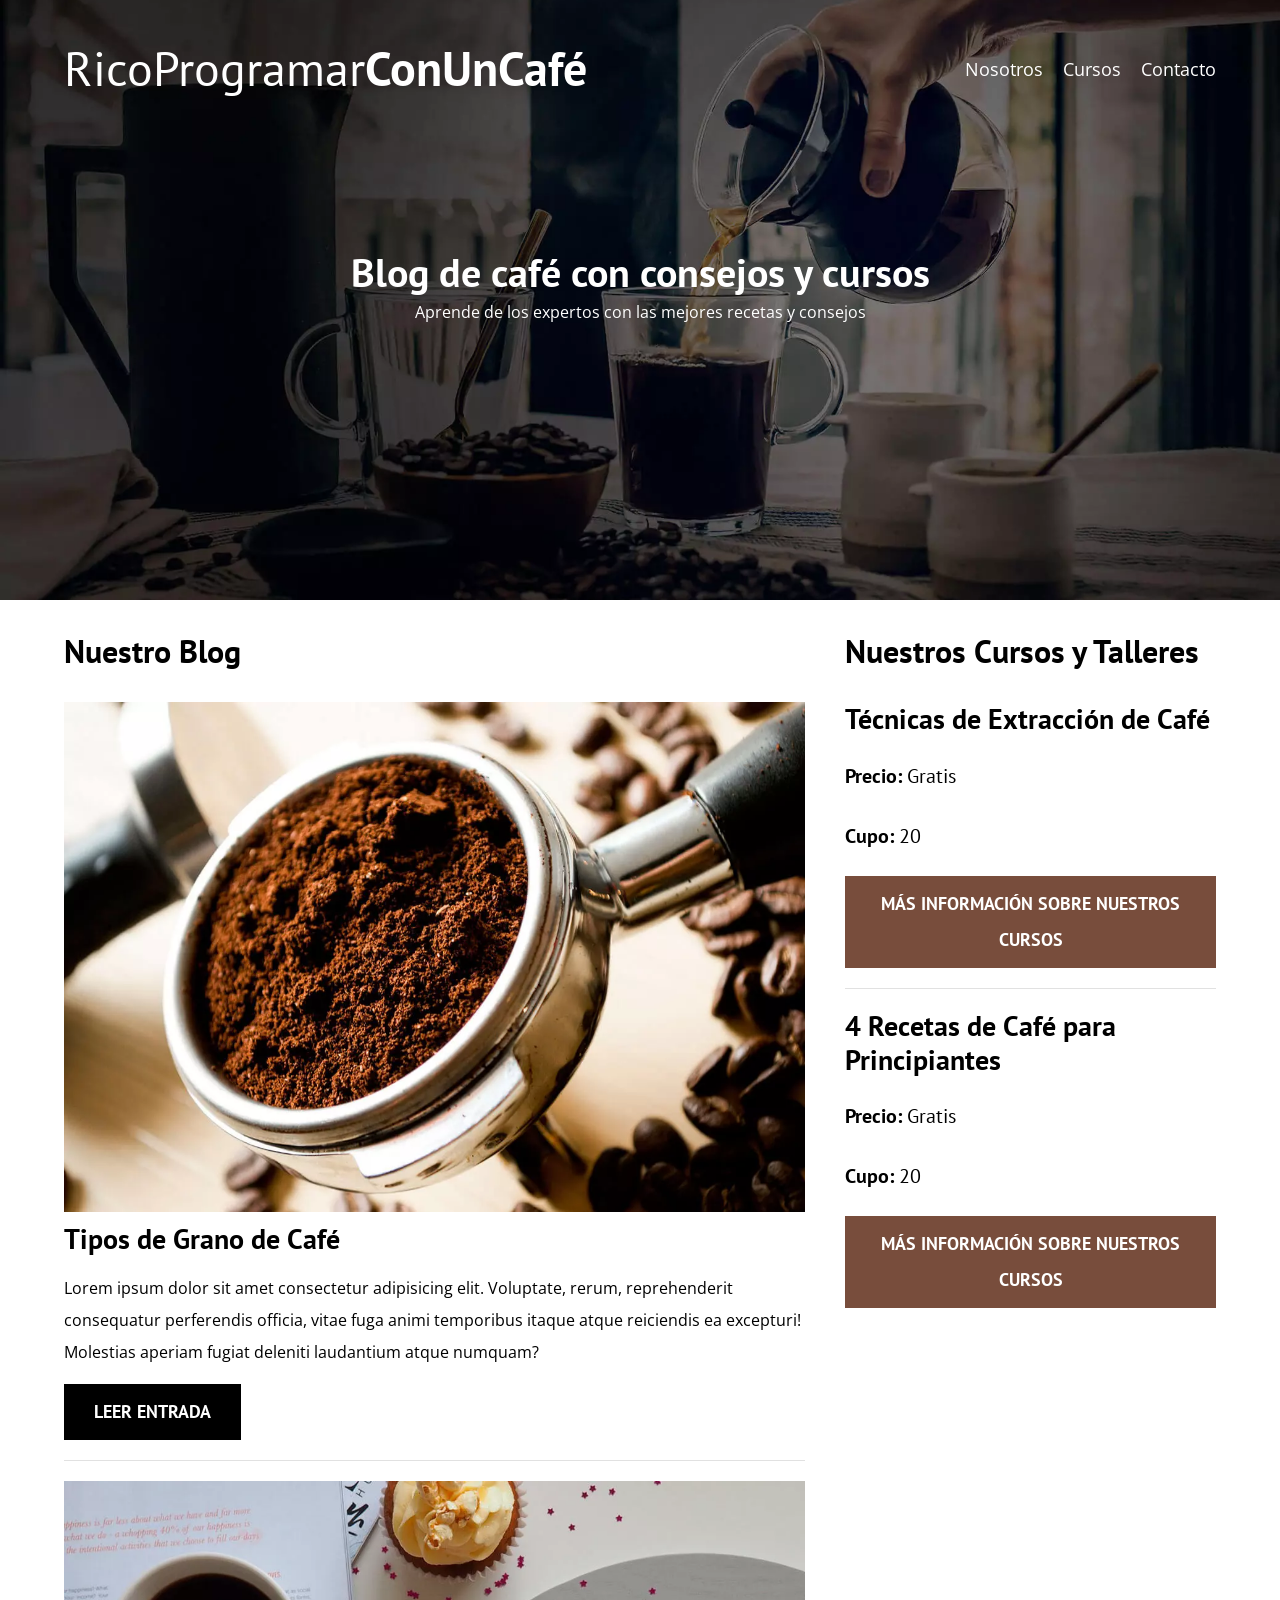
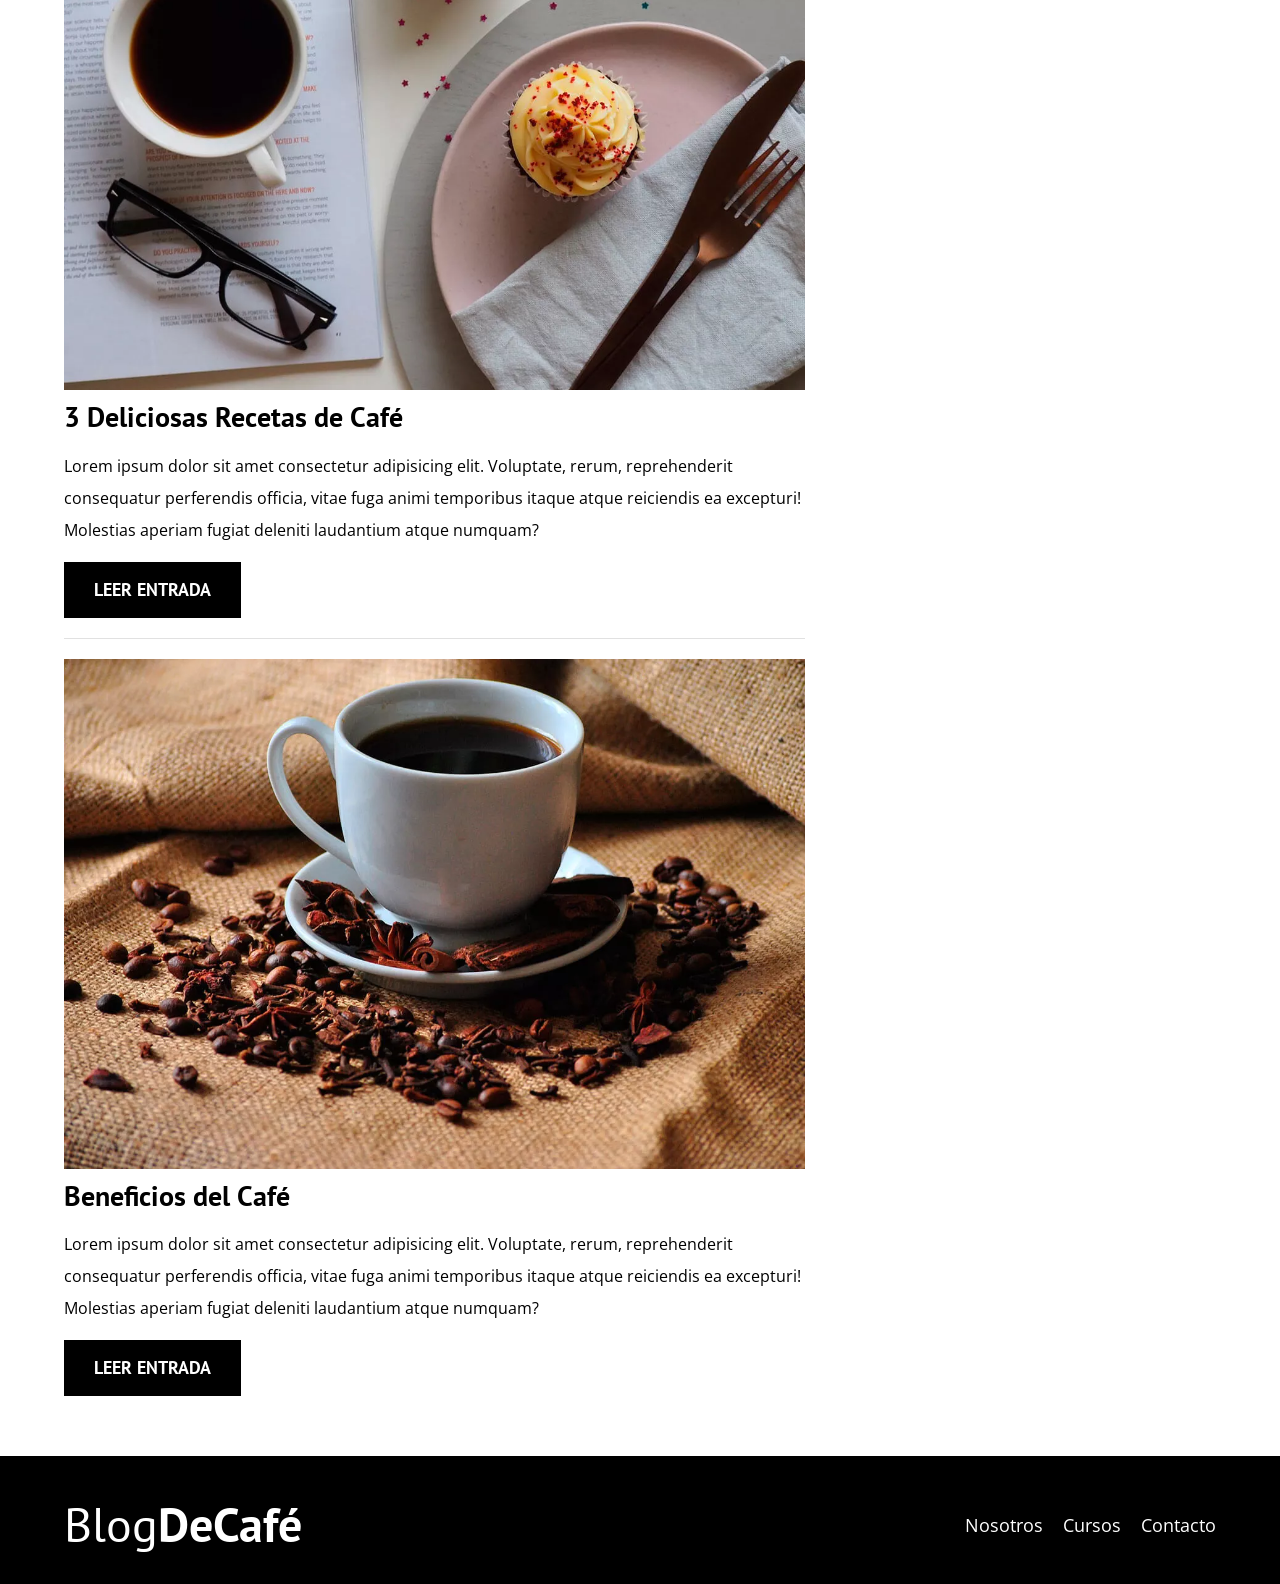
<file: index.html>
<!DOCTYPE html>
<html lang="en">
<head>
    <meta charset="UTF-8">
    <meta name="viewport" content="width=device-width, initial-scale=1.0">
    <title>RicoProgramarConUnCafé</title>
    <meta name="description" content="Página web de blog de café">

    <!-- Prefetch -->
    <link rel="prefetch" href="nosotros.html" as="document">

    <!-- Preload -->
    <link rel="preload" href="css/normalize.css" as="style">
    <link rel="stylesheet" href="css/normalize.css">

    <link rel="preload" href="https://fonts.googleapis.com/css2?family=Open+Sans&family=PT+Sans:wght@400;700&display=swap"  crossorigin="crossorigin" as="font">
    <link href="https://fonts.googleapis.com/css2?family=Open+Sans&family=PT+Sans:wght@400;700&display=swap" rel="stylesheet">
    
    <link rel="preload" href="css/style.css" as="style">
    <link rel="stylesheet" href="css/style.css">

    <script>
        fetch('js/config.json')
            .then(response => response.json()) // Convierte la respuesta a JSON
            .then(data => {
                // Crea un elemento script
                const script = document.createElement('script');

                // Asigna la ruta del script desde el archivo JSON
                script.src = data.script;

                // Se indica que el script se carga después de que cargue el HTML
                script.defer = true;

                // Agrega el script al documento
                document.head.appendChild(script);
            })
            .catch(error => console.log("Error:", error));
    </script>
</head>
<body>

    <header class="header">
        <div class="contenedor">
            <div class="barra">
                <a class="logo" href="index.html">
                    <h1 class="logo__nombre no-margin centrar-texto">RicoProgramar<span class="logo__bold">ConUnCafé</span></h1>
                </a>

                <nav class="navegacion">
                    <a href="nosotros.html" class="navegacion__enlace">Nosotros</a>
                    <a href="cursos.html" class="navegacion__enlace">Cursos</a>
                    <a href="contacto.html" class="navegacion__enlace">Contacto</a>
                </nav>
            </div>
        </div>

        <div class="header__texto">
            <h2 id="myH2" class="no-margin">Blog de café con consejos y cursos</h2>
            <p class="no-margin">Aprende de los expertos con las mejores recetas y consejos</p>
        </div>
    </header>

    <div class="contenedor contenido-principal">
        <main class="blog">
            <h3>Nuestro Blog</h3>

            <article class="entrada">
                <div class="entrada__imagen">
                    <picture>
                        <source loading="lazy"  srcset="img/blog1.webp" type="image/webp">
                        <img loading="lazy" src="img/blog1.jpg" alt="imagen blog"> 
                    </picture>
                </div>

                <div class="entrada__contenido">
                    <h4 class="no-margin">Tipos de Grano de Café</h4>
                    <p>Lorem ipsum dolor sit amet consectetur adipisicing elit. Voluptate, rerum, reprehenderit consequatur perferendis officia, vitae fuga animi temporibus itaque atque reiciendis ea excepturi! Molestias aperiam fugiat deleniti laudantium atque numquam?</p>
                    <a href="entrada.html" class="boton boton--primario">Leer Entrada</a>
                </div>
            </article>

            <article class="entrada">
                <div class="entrada__imagen">
                    <picture>
                        <source loading="lazy"  srcset="img/blog2.webp" type="image/webp">
                        <img loading="lazy" src="img/blog2.jpg" alt="imagen blog"> 
                    </picture>
                </div>

                <div class="entrada__contenido">
                    <h4 class="no-margin">3 Deliciosas Recetas de Café</h4>
                    <p>Lorem ipsum dolor sit amet consectetur adipisicing elit. Voluptate, rerum, reprehenderit consequatur perferendis officia, vitae fuga animi temporibus itaque atque reiciendis ea excepturi! Molestias aperiam fugiat deleniti laudantium atque numquam?</p>
                    <a href="entrada.html" class="boton boton--primario">Leer Entrada</a>
                </div>
            </article>

            <article class="entrada">
                <div class="entrada__imagen">
                    <picture>
                        <source loading="lazy"  srcset="img/blog3.webp" type="image/webp">
                        <img loading="lazy" src="img/blog3.jpg" alt="imagen blog"> 
                    </picture>
                </div>

                <div class="entrada__contenido">
                    <h4 class="no-margin">Beneficios del Café</h4>
                    <p>Lorem ipsum dolor sit amet consectetur adipisicing elit. Voluptate, rerum, reprehenderit consequatur perferendis officia, vitae fuga animi temporibus itaque atque reiciendis ea excepturi! Molestias aperiam fugiat deleniti laudantium atque numquam?</p>
                    <a href="entrada.html" class="boton boton--primario">Leer Entrada</a>
                </div>
            </article>
        </main>
        <aside class="sidebar">
            <h3>Nuestros Cursos y Talleres</h3>

            <ul class="cursos no-padding">
                <li class="widget-curso">
                    <h4 class="no-margin">Técnicas de Extracción de Café</h4>
                    <p class="widget-curso__label">Precio: 
                        <span class="widget-curso__info">Gratis</span>
                    </p>
                    <p class="widget-curso__label">Cupo: 
                        <span class="widget-curso__info">20</span>
                    </p>
                    <a href="entrada.html" class="boton boton--secundario">Más Información sobre nuestros cursos</a>
                </li>

                <li class="widget-curso">
                    <h4 class="no-margin">4 Recetas de Café para Principiantes</h4>
                    <p class="widget-curso__label">Precio: 
                        <span class="widget-curso__info">Gratis</span>
                    </p>
                    <p class="widget-curso__label">Cupo: 
                        <span class="widget-curso__info">20</span>
                    </p>
                    <a href="entrada.html" class="boton boton--secundario">Más Información sobre nuestros cursos</a>
                </li>
            </ul>
        </aside>
    </div>

    <footer class="footer">
        <div class="contenedor">
            <div class="barra">
                <a class="logo" href="index.html">
                    <h1 class="logo__nombre no-margin centrar-texto">Blog<span class="logo__bold">DeCafé</span></h1>
                </a>

                <nav class="navegacion">
                    <a href="nosotros.html" class="navegacion__enlace">Nosotros</a>
                    <a href="cursos.html" class="navegacion__enlace">Cursos</a>
                    <a href="contacto.html" class="navegacion__enlace">Contacto</a>
                </nav>
            </div>
        </div>
    </footer>    
</body>
</html>
</file>
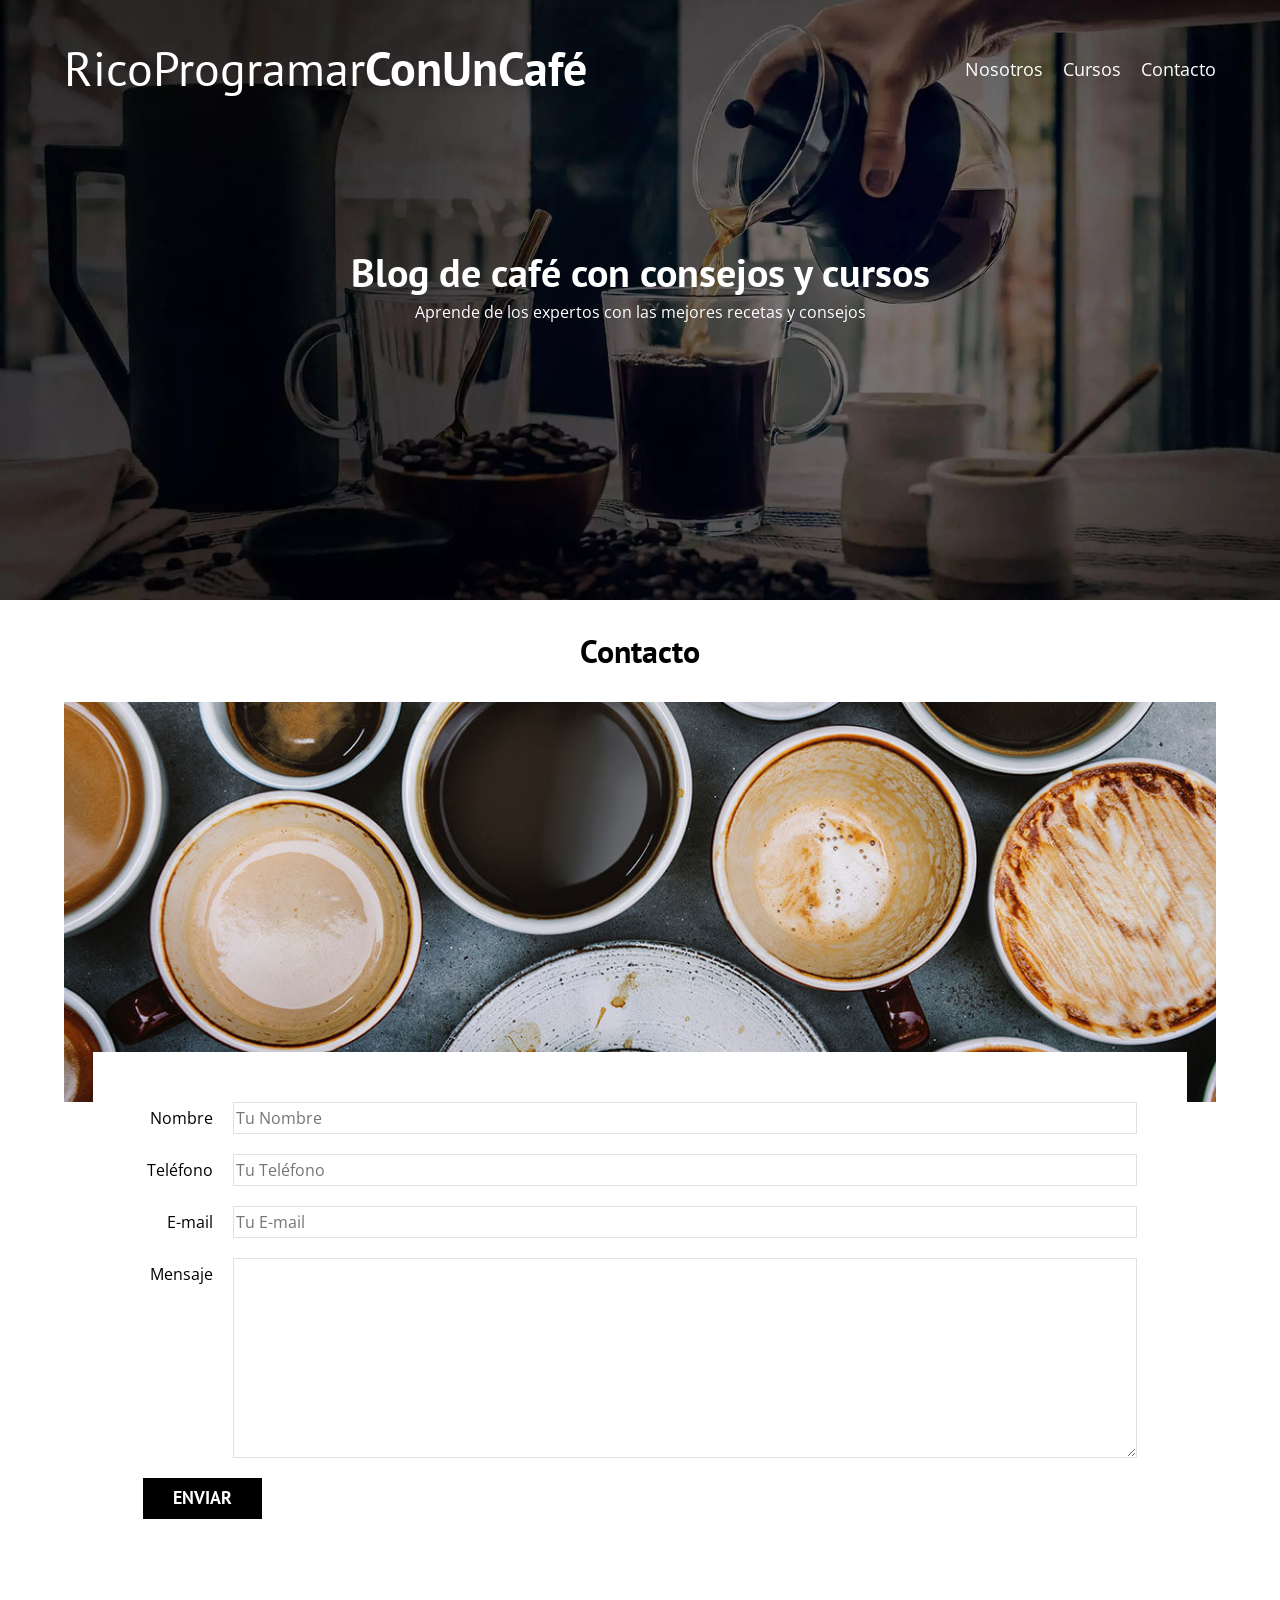
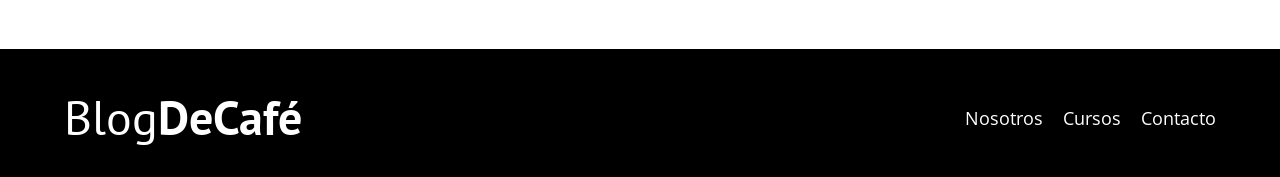
<file: contacto.html>
<!DOCTYPE html>
<html lang="en">
<head>
    <meta charset="UTF-8">
    <meta name="viewport" content="width=device-width, initial-scale=1.0">
    <title>BlogDeCafé</title>
    <link rel="stylesheet" href="css/normalize.css">
    <link href="https://fonts.googleapis.com/css2?family=Open+Sans&family=PT+Sans:wght@400;700&display=swap" rel="stylesheet">
    <link rel="stylesheet" href="css/style.css">
</head>
<body>

    <header class="header">

        <div class="contenedor">
            <div class="barra">
                <a class="logo" href="index.html">
                    <h1 class="logo__nombre no-margin centrar-texto">RicoProgramar<span class="logo__bold">ConUnCafé</span></h1>
                </a>

                <nav class="navegacion">
                    <a href="nosotros.html" class="navegacion__enlace">Nosotros</a>
                    <a href="cursos.html" class="navegacion__enlace">Cursos</a>
                    <a href="contacto.html" class="navegacion__enlace">Contacto</a>
                </nav>
            </div>
        </div>

        <div class="header__texto">
            <h2 id="heading" class="no-margin">Blog de café con consejos y cursos</h2>
            <p class="no-margin">Aprende de los expertos con las mejores recetas y consejos</p>
        </div>
    </header>

    <main class="contenedor">
        <h3 class="centrar-texto">Contacto</h3>

        <div class="contacto-bg"></div>

        <form class="formulario">
            <div class="campo">
                <label class="campo__label" for="nombre">Nombre</label>
                <input 
                    class="campo__field campo__field--user-name"
                    type="text" 
                    placeholder="Tu Nombre"
                    name="userName" 
                >
            </div>

            <div class="campo">
                <label class="campo__label" for="telefono">Teléfono</label>
                <input 
                    class="campo__field campo__field--user-phone"
                    type="tel" 
                    placeholder="Tu Teléfono"
                    name="userPhone"
                >
            </div>
            
            <div class="campo">
                <label class="campo__label" for="email">E-mail</label>
                <input 
                    class="campo__field campo__field--user-email"
                    type="email" 
                    placeholder="Tu E-mail" 
                    name="userEmail"
                >
            </div>
            <div class="campo">
                <label class="campo__label" for="mensaje">Mensaje</label>
                <textarea 
                    class="campo__field campo__field--textarea campo__field--user-message"
                    name="userMessage"
                ></textarea>
            </div>

            <div class="campo">
                <input type="submit" value="Enviar" class="boton boton--primario">
            </div>
        </form>
        
        <!-- <div class="result"></div> -->
        
    </main>

    <footer class="footer">
        <div class="contenedor">
            <div class="barra">
                <a class="logo" href="index.html">
                    <h1 class="logo__nombre no-margin centrar-texto">Blog<span class="logo__bold">DeCafé</span></h1>
                </a>

                <nav class="navegacion">
                    <a href="nosotros.html" class="navegacion__enlace">Nosotros</a>
                    <a href="cursos.html" class="navegacion__enlace">Cursos</a>
                    <a href="contacto.html" class="navegacion__enlace">Contacto</a>
                </nav>
            </div>
        </div>
    </footer>

    <script>
        fetch('js/config.json')
            .then(response => response.json()) // Convierte la respuesta a JSON
            .then(data => {
                // Crea un elemento script
                const script = document.createElement('script');

                // Asigna la ruta del script desde el archivo JSON
                script.src = data.script;

                // Se indica que el script se carga después de que cargue el HTML
                script.defer = true;

                // Agrega el script al documento
                document.head.appendChild(script);
            })
            .catch(error => console.log("Error:", error));
    </script> 
</body>
</html>
</file>
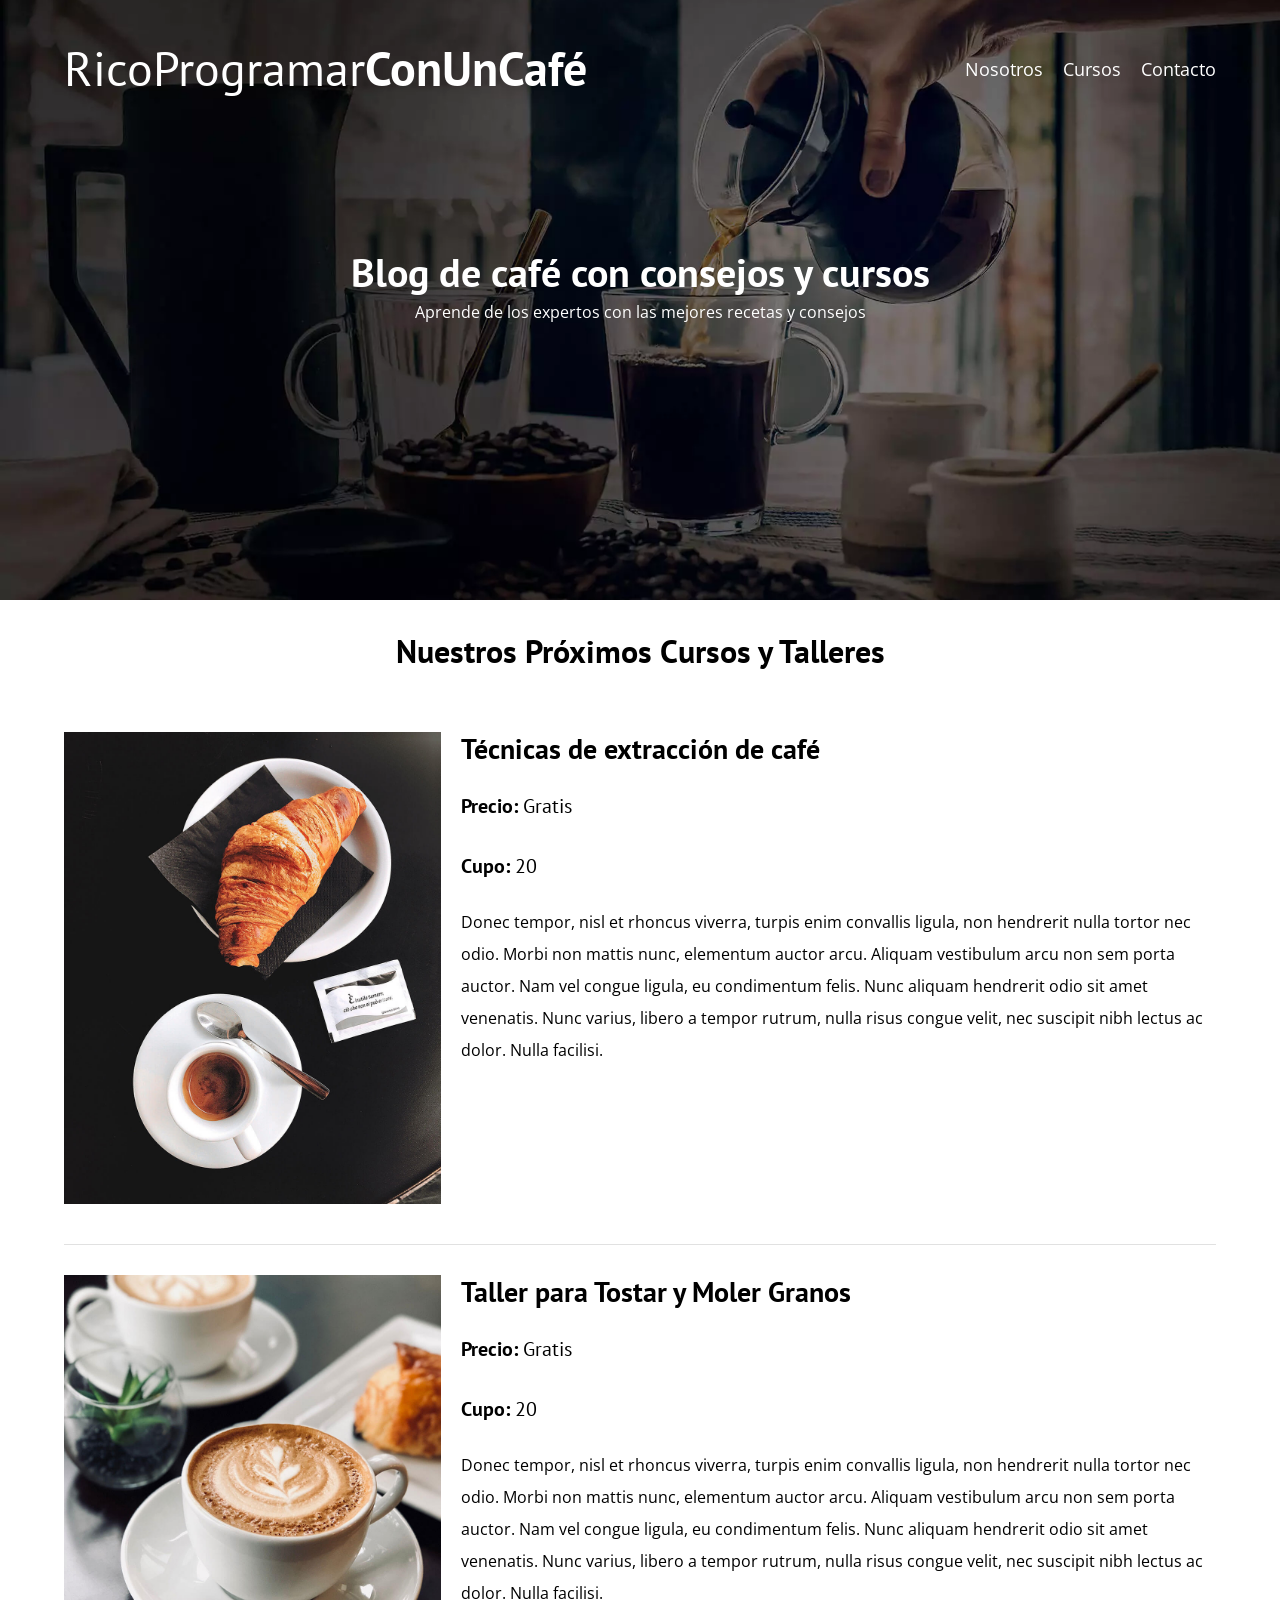
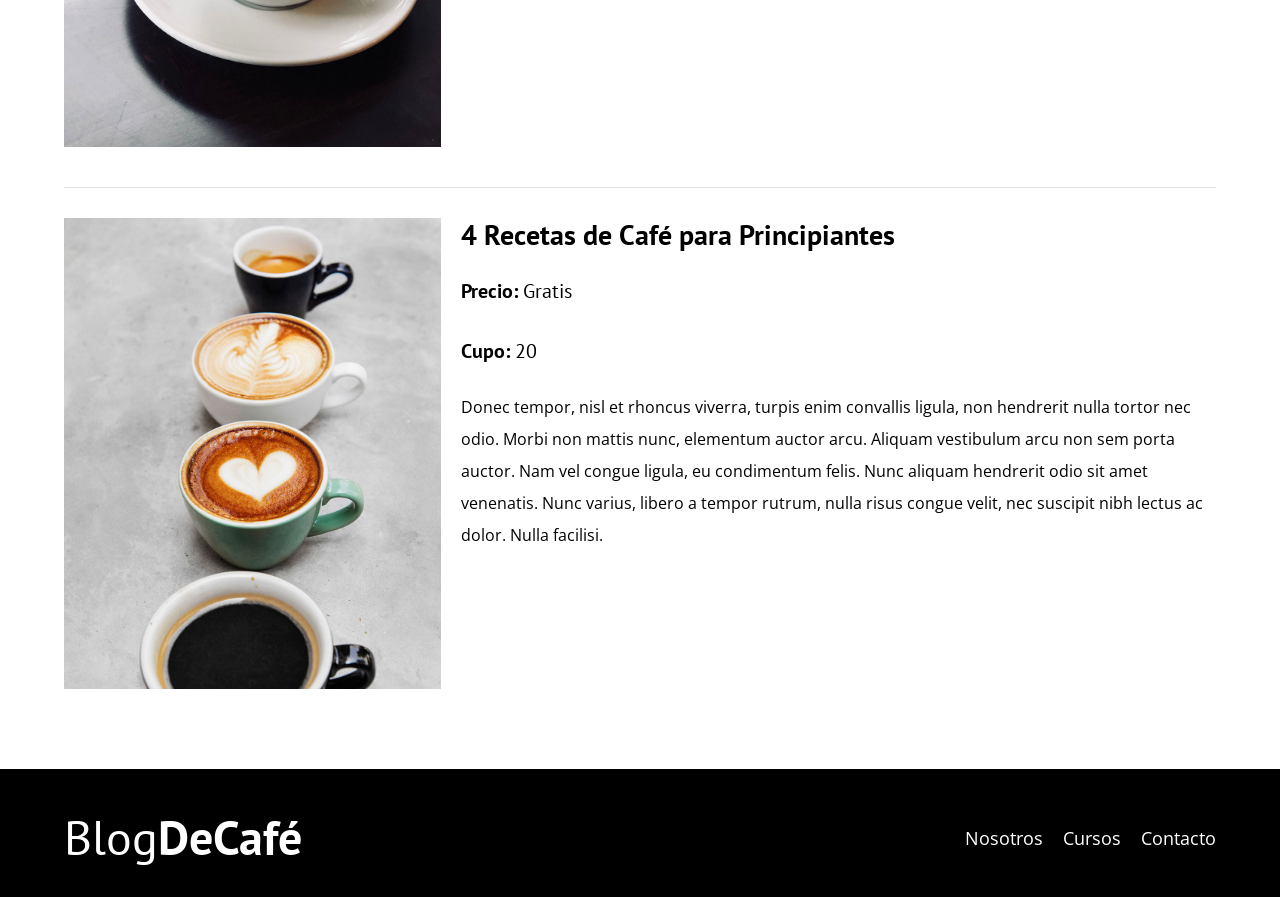
<file: cursos.html>
<!DOCTYPE html>
<html lang="en">
<head>
    <meta charset="UTF-8">
    <meta name="viewport" content="width=device-width, initial-scale=1.0">
    <title>BlogDeCafé</title>
    <link rel="stylesheet" href="css/normalize.css">
    <link href="https://fonts.googleapis.com/css2?family=Open+Sans&family=PT+Sans:wght@400;700&display=swap" rel="stylesheet">
    <link rel="stylesheet" href="css/style.css">
</head>
<body>

    <header class="header">

        <div class="contenedor">
            <div class="barra">
                <a class="logo" href="index.html">
                    <h1 class="logo__nombre no-margin centrar-texto">RicoProgramar<span class="logo__bold">ConUnCafé</span></h1>
                </a>

                <nav class="navegacion">
                    <a href="nosotros.html" class="navegacion__enlace">Nosotros</a>
                    <a href="cursos.html" class="navegacion__enlace">Cursos</a>
                    <a href="contacto.html" class="navegacion__enlace">Contacto</a>
                </nav>
            </div>
        </div>

        <div class="header__texto">
            <h2 class="no-margin">Blog de café con consejos y cursos</h2>
            <p class="no-margin">Aprende de los expertos con las mejores recetas y consejos</p>
        </div>
    </header>

    <main class="contenedor">
        <h3 class="centrar-texto">Nuestros Próximos Cursos y Talleres</h3>

        <div class="curso">
            <div class="curso__imagen">
                <img src="img/curso1.jpg" alt="Imagen del curso">
            </div>
            <div class="curso__informacion">
                <h4 class="no-margin">Técnicas de extracción de café</h4>
                <p class="curso__label">Precio: 
                    <span class="curso__info">Gratis</span>
                </p>
                <p class="curso__label">Cupo: 
                    <span class="curso__info">20</span>
                </p>
                <p class="curso__descripcion">
                    Donec tempor, nisl et rhoncus viverra, turpis enim convallis ligula, non hendrerit nulla tortor nec odio. Morbi non mattis nunc, elementum auctor arcu. Aliquam vestibulum arcu non sem porta auctor. Nam vel congue ligula, eu condimentum felis. Nunc aliquam hendrerit odio sit amet venenatis. Nunc varius, libero a tempor rutrum, nulla risus congue velit, nec suscipit nibh lectus ac dolor. Nulla facilisi.
                </p>
            </div> <!--.curso-informacion-->
        </div> <!--.curso -->

        <div class="curso">
            <div class="curso__imagen">
                <img src="img/curso2.jpg" alt="Imagen del curso">
            </div>
            <div class="curso__informacion">
                <h4 class="no-margin">Taller para Tostar y Moler Granos</h4>
                <p class="curso__label">Precio: 
                    <span class="curso__info">Gratis</span>
                </p>
                <p class="curso__label">Cupo: 
                    <span class="curso__info">20</span>
                </p>
                <p class="curso__descripcion">
                    Donec tempor, nisl et rhoncus viverra, turpis enim convallis ligula, non hendrerit nulla tortor nec odio. Morbi non mattis nunc, elementum auctor arcu. Aliquam vestibulum arcu non sem porta auctor. Nam vel congue ligula, eu condimentum felis. Nunc aliquam hendrerit odio sit amet venenatis. Nunc varius, libero a tempor rutrum, nulla risus congue velit, nec suscipit nibh lectus ac dolor. Nulla facilisi.
                </p>
            </div> <!--.curso-informacion-->
        </div> <!--.curso -->

        <div class="curso">
            <div class="curso__imagen">
                <img src="img/curso3.jpg" alt="Imagen del curso">
            </div>
            <div class="curso__informacion">
                <h4 class="no-margin">4 Recetas de Café para Principiantes</h4>
                <p class="curso__label">Precio: 
                    <span class="curso__info">Gratis</span>
                </p>
                <p class="curso__label">Cupo: 
                    <span class="curso__info">20</span>
                </p>
                <p class="curso__descripcion">
                    Donec tempor, nisl et rhoncus viverra, turpis enim convallis ligula, non hendrerit nulla tortor nec odio. Morbi non mattis nunc, elementum auctor arcu. Aliquam vestibulum arcu non sem porta auctor. Nam vel congue ligula, eu condimentum felis. Nunc aliquam hendrerit odio sit amet venenatis. Nunc varius, libero a tempor rutrum, nulla risus congue velit, nec suscipit nibh lectus ac dolor. Nulla facilisi.
                </p>
            </div> <!--.curso-informacion-->
        </div> <!--.curso -->

        
    </main>

    <footer class="footer">
        <div class="contenedor">
            <div class="barra">
                <a class="logo" href="index.html">
                    <h1 class="logo__nombre no-margin centrar-texto">Blog<span class="logo__bold">DeCafé</span></h1>
                </a>

                <nav class="navegacion">
                    <a href="nosotros.html" class="navegacion__enlace">Nosotros</a>
                    <a href="cursos.html" class="navegacion__enlace">Cursos</a>
                    <a href="contacto.html" class="navegacion__enlace">Contacto</a>
                </nav>
            </div>
        </div>
    </footer>
    
    <script>
        fetch('js/config.json')
            .then(response => response.json()) // Convierte la respuesta a JSON
            .then(data => {
                // Crea un elemento script
                const script = document.createElement('script');

                // Asigna la ruta del script desde el archivo JSON
                script.src = data.script;

                // Se indica que el script se carga después de que cargue el HTML
                script.defer = true;

                // Agrega el script al documento
                document.head.appendChild(script);
            })
            .catch(error => console.log("Error:", error));
    </script>
</body>
</html>
</file>
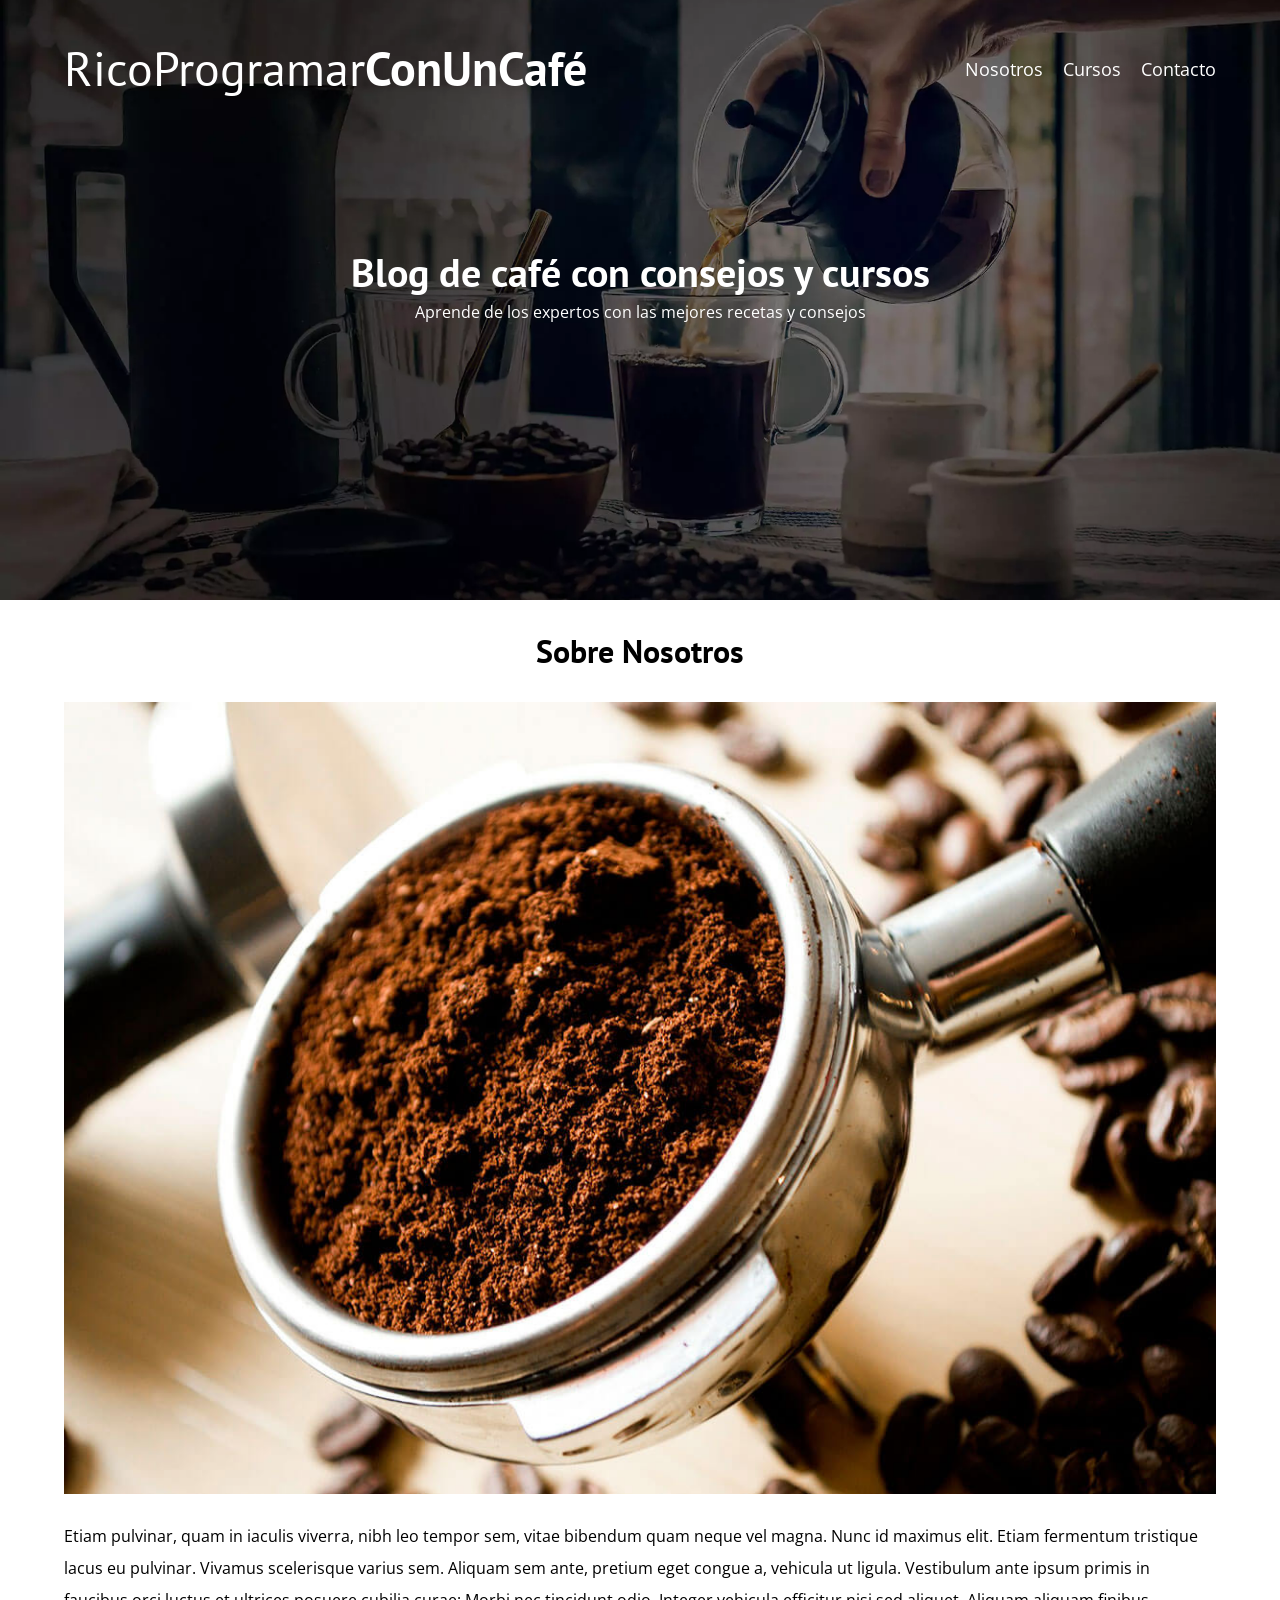
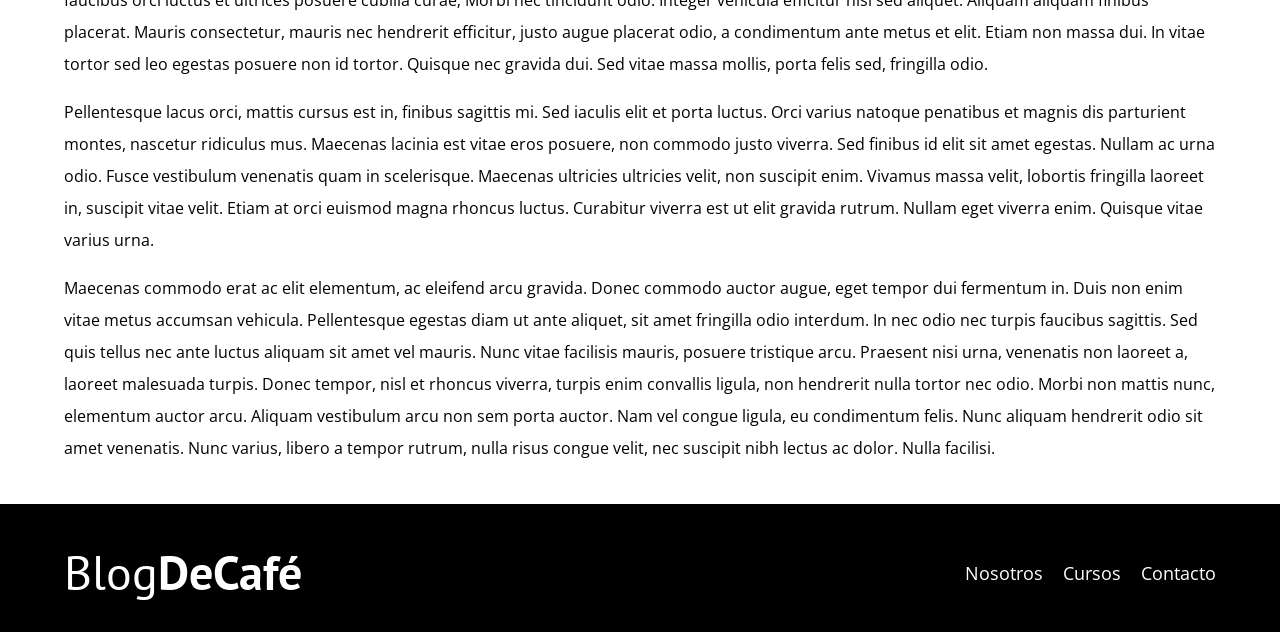
<file: entrada.html>
<!DOCTYPE html>
<html lang="en">
<head>
    <meta charset="UTF-8">
    <meta name="viewport" content="width=device-width, initial-scale=1.0">
    <title>BlogDeCafé</title>
    <link rel="stylesheet" href="css/normalize.css">
    <link href="https://fonts.googleapis.com/css2?family=Open+Sans&family=PT+Sans:wght@400;700&display=swap" rel="stylesheet">
    <link rel="stylesheet" href="css/style.css">
</head>
<body>

    <header class="header">

        <div class="contenedor">
            <div class="barra">
                <a class="logo" href="index.html">
                    <h1 class="logo__nombre no-margin centrar-texto">RicoProgramar<span class="logo__bold">ConUnCafé</span></h1>

                <nav class="navegacion">
                    <a href="nosotros.html" class="navegacion__enlace">Nosotros</a>
                    <a href="cursos.html" class="navegacion__enlace">Cursos</a>
                    <a href="contacto.html" class="navegacion__enlace">Contacto</a>
                </nav>
            </div>
        </div>

        <div class="header__texto">
            <h2 class="no-margin">Blog de café con consejos y cursos</h2>
            <p class="no-margin">Aprende de los expertos con las mejores recetas y consejos</p>
        </div>
    </header>

    <main class="contenedor">
        <h3 class="centrar-texto">Sobre Nosotros</h3>

        <img src="img/blog1.jpg" alt="imagen del blog">

        <p>Etiam pulvinar, quam in iaculis viverra, nibh leo tempor sem, vitae bibendum quam neque vel magna. Nunc id maximus elit. Etiam fermentum tristique lacus eu pulvinar. Vivamus scelerisque varius sem. Aliquam sem ante, pretium eget congue a, vehicula ut ligula. Vestibulum ante ipsum primis in faucibus orci luctus et ultrices posuere cubilia curae; Morbi nec tincidunt odio. Integer vehicula efficitur nisi sed aliquet. Aliquam aliquam finibus placerat. Mauris consectetur, mauris nec hendrerit efficitur, justo augue placerat odio, a condimentum ante metus et elit. Etiam non massa dui. In vitae tortor sed leo egestas posuere non id tortor. Quisque nec gravida dui. Sed vitae massa mollis, porta felis sed, fringilla odio.</p>

        <p> Pellentesque lacus orci, mattis cursus est in, finibus sagittis mi. Sed iaculis elit et porta luctus. Orci varius natoque penatibus et magnis dis parturient montes, nascetur ridiculus mus. Maecenas lacinia est vitae eros posuere, non commodo justo viverra. Sed finibus id elit sit amet egestas. Nullam ac urna odio. Fusce vestibulum venenatis quam in scelerisque. Maecenas ultricies ultricies velit, non suscipit enim. Vivamus massa velit, lobortis fringilla laoreet in, suscipit vitae velit. Etiam at orci euismod magna rhoncus luctus. Curabitur viverra est ut elit gravida rutrum. Nullam eget viverra enim. Quisque vitae varius urna.</p>

        <p>Maecenas commodo erat ac elit elementum, ac eleifend arcu gravida. Donec commodo auctor augue, eget tempor dui fermentum in. Duis non enim vitae metus accumsan vehicula. Pellentesque egestas diam ut ante aliquet, sit amet fringilla odio interdum. In nec odio nec turpis faucibus sagittis. Sed quis tellus nec ante luctus aliquam sit amet vel mauris. Nunc vitae facilisis mauris, posuere tristique arcu. Praesent nisi urna, venenatis non laoreet a, laoreet malesuada turpis. Donec tempor, nisl et rhoncus viverra, turpis enim convallis ligula, non hendrerit nulla tortor nec odio. Morbi non mattis nunc, elementum auctor arcu. Aliquam vestibulum arcu non sem porta auctor. Nam vel congue ligula, eu condimentum felis. Nunc aliquam hendrerit odio sit amet venenatis. Nunc varius, libero a tempor rutrum, nulla risus congue velit, nec suscipit nibh lectus ac dolor. Nulla facilisi.</p>
    </main>

    <footer class="footer">
        <div class="contenedor">
            <div class="barra">
                <a class="logo" href="index.html">
                    <h1 class="logo__nombre no-margin centrar-texto">Blog<span class="logo__bold">DeCafé</span></h1>
                </a>

                <nav class="navegacion">
                    <a href="nosotros.html" class="navegacion__enlace">Nosotros</a>
                    <a href="cursos.html" class="navegacion__enlace">Cursos</a>
                    <a href="contacto.html" class="navegacion__enlace">Contacto</a>
                </nav>
            </div>
        </div>
    </footer>

        <script>
        fetch('js/config.json')
            .then(response => response.json()) // Convierte la respuesta a JSON
            .then(data => {
                // Crea un elemento script
                const script = document.createElement('script');

                // Asigna la ruta del script desde el archivo JSON
                script.src = data.script;

                // Se indica que el script se carga después de que cargue el HTML
                script.defer = true;

                // Agrega el script al documento
                document.head.appendChild(script);
            })
            .catch(error => console.log("Error:", error));
    </script>
</body>
</html>
</file>
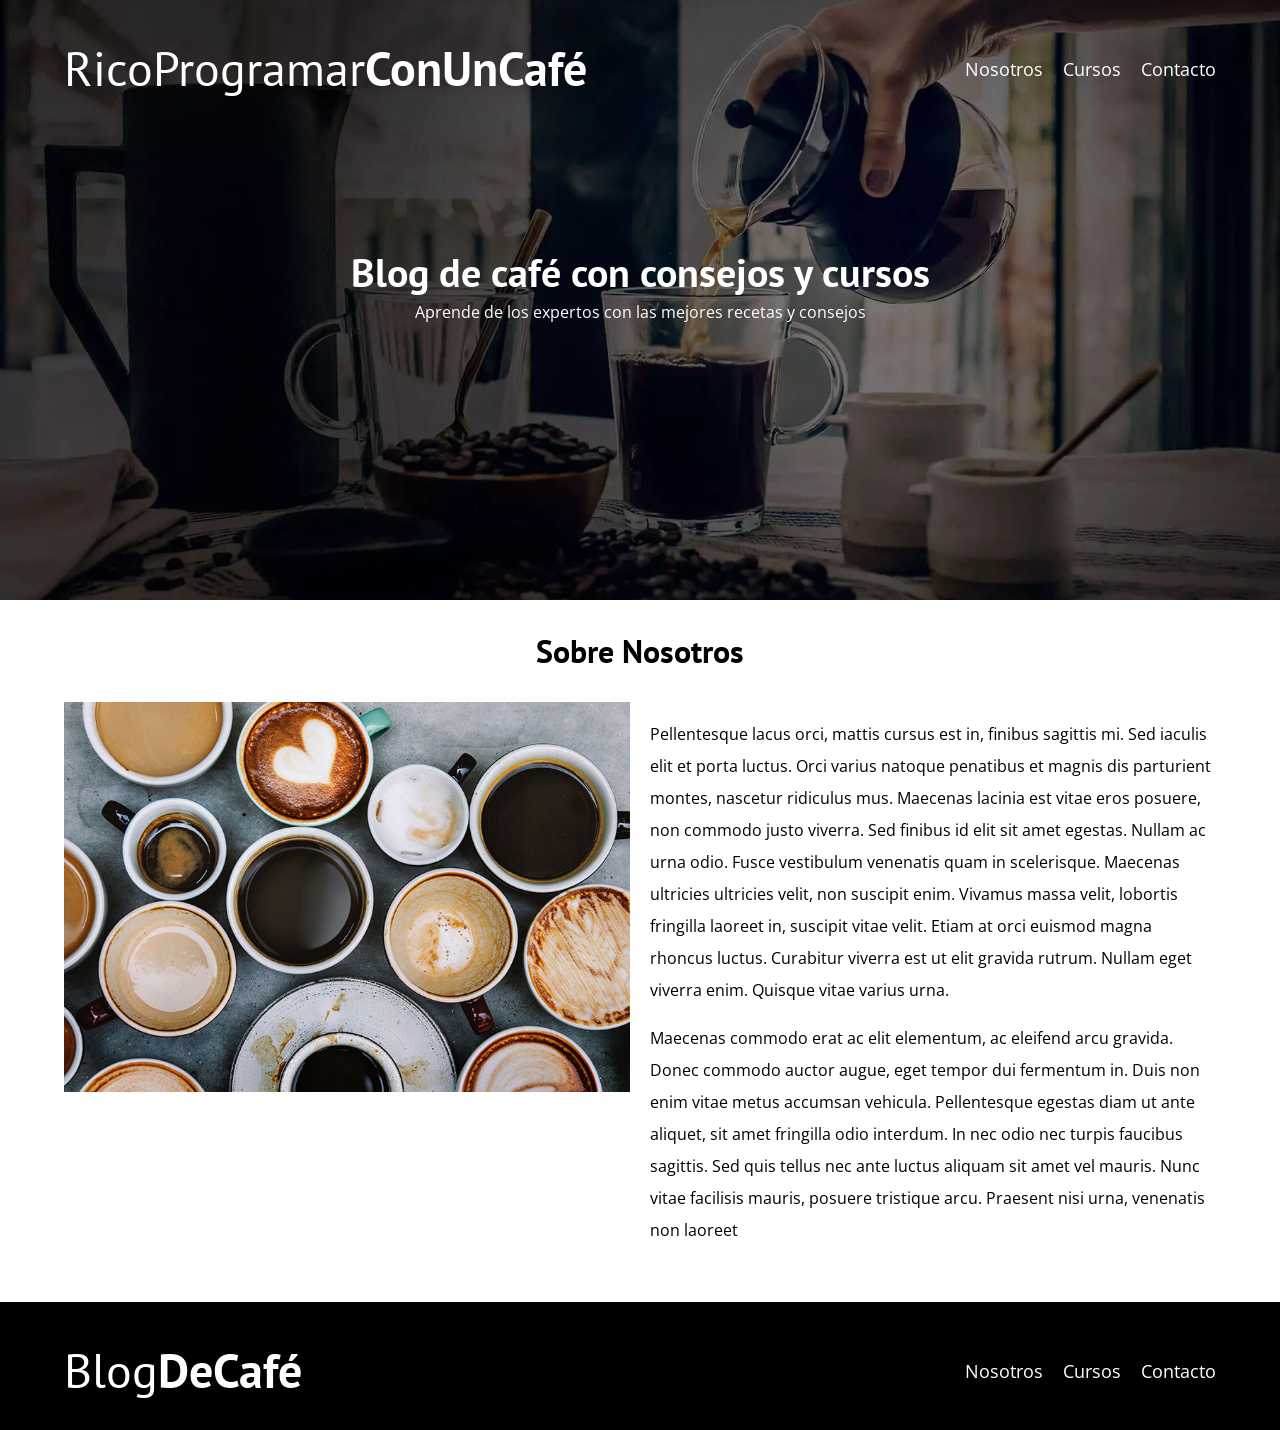
<file: nosotros.html>
<!DOCTYPE html>
<html lang="en">
<head>
    <meta charset="UTF-8">
    <meta name="viewport" content="width=device-width, initial-scale=1.0">
    <title>BlogDeCafé</title>
    <link rel="stylesheet" href="css/normalize.css">
    <link href="https://fonts.googleapis.com/css2?family=Open+Sans&family=PT+Sans:wght@400;700&display=swap" rel="stylesheet">
    <link rel="stylesheet" href="css/style.css">
</head>
    <script>
        fetch('js/config.json')
            .then(response => response.json()) // Convierte la respuesta a JSON
            .then(data => {
                // Crea un elemento script
                const script = document.createElement('script');

                // Asigna la ruta del script desde el archivo JSON
                script.src = data.script;

                // Se indica que el script se carga después de que cargue el HTML
                script.defer = true;

                // Agrega el script al documento
                document.head.appendChild(script);
            })
            .catch(error => console.log("Error:", error));
    </script>
<body>

    <header class="header">

        <div class="contenedor">
            <div class="barra">
                <a class="logo" href="index.html">
                    <h1 class="logo__nombre no-margin centrar-texto">RicoProgramar<span class="logo__bold">ConUnCafé</span></h1>
                </a>

                <nav class="navegacion">
                    <a href="nosotros.html" class="navegacion__enlace">Nosotros</a>
                    <a href="cursos.html" class="navegacion__enlace">Cursos</a>
                    <a href="contacto.html" class="navegacion__enlace">Contacto</a>
                </nav>
            </div>
        </div>

        <div class="header__texto">
            <h2 class="no-margin">Blog de café con consejos y cursos</h2>
            <p class="no-margin">Aprende de los expertos con las mejores recetas y consejos</p>
        </div>
    </header>

    <main class="contenedor">
        <h3 class="centrar-texto">Sobre Nosotros</h3>

        <div class="sobre-nosotros">
            <div class="sobre-nosotros__imagen">
                <img src="img/nosotros.jpg" alt="imagen nosotros">
            </div>

            <div class="sobre-nosotros__texto">
                <p>Pellentesque lacus orci, mattis cursus est in, finibus sagittis mi. Sed iaculis elit et porta luctus. Orci varius natoque penatibus et magnis dis parturient montes, nascetur ridiculus mus. Maecenas lacinia est vitae eros posuere, non commodo justo viverra. Sed finibus id elit sit amet egestas. Nullam ac urna odio. Fusce vestibulum venenatis quam in scelerisque. Maecenas ultricies ultricies velit, non suscipit enim. Vivamus massa velit, lobortis fringilla laoreet in, suscipit vitae velit. Etiam at orci euismod magna rhoncus luctus. Curabitur viverra est ut elit gravida rutrum. Nullam eget viverra enim. Quisque vitae varius urna.</p>

                <p>Maecenas commodo erat ac elit elementum, ac eleifend arcu gravida. Donec commodo auctor augue, eget tempor dui fermentum in. Duis non enim vitae metus accumsan vehicula. Pellentesque egestas diam ut ante aliquet, sit amet fringilla odio interdum. In nec odio nec turpis faucibus sagittis. Sed quis tellus nec ante luctus aliquam sit amet vel mauris. Nunc vitae facilisis mauris, posuere tristique arcu. Praesent nisi urna, venenatis non laoreet</p>
            </div>
        </div>
    </main>

    <footer class="footer">
        <div class="contenedor">
            <div class="barra">
                <a class="logo" href="index.html">
                    <h1 class="logo__nombre no-margin centrar-texto">Blog<span class="logo__bold">DeCafé</span></h1>
                </a>

                <nav class="navegacion">
                    <a href="nosotros.html" class="navegacion__enlace">Nosotros</a>
                    <a href="cursos.html" class="navegacion__enlace">Cursos</a>
                    <a href="contacto.html" class="navegacion__enlace">Contacto</a>
                </nav>
            </div>
        </div>
    </footer>
    
    
</body>
</html>
</file>
<file: css/style.css>
:root {
    --fuenteHeading: 'PT Sans', sans-serif;
    --fuenteParrafos: 'Open Sans', sans-serif;

    --primario: #784D3C;
    --gris: #e1e1e1;
    --blanco: #ffffff;
    --negro: #000000;
}
html {
    box-sizing: border-box;
    font-size: 62.5%; /* 1 rem = 10px */    
}
*, *:before, *:after {
    box-sizing: inherit;
}
body {
    font-family: var(--fuenteParrafos);
    font-size: 1.6rem;
    line-height: 2;
}

/** Globales **/
.contenedor {
    width: min(90%, 120rem);
    margin: 0 auto;
}
a {
    text-decoration: none;
}
h1, h2, h3, h4 {
    font-family: var(--fuenteHeading);
    line-height: 1.2;
}
h1 {
    font-size: 4.8rem;
}
h2 {
    font-size: 4rem;
}
h3 {
    font-size: 3.2rem;
}
h4 {
    font-size: 2.8rem;
}
img {
    max-width: 100%;
}
/** Utilidades **/
.no-margin {
    margin: 0;
}
.no-padding {
    padding: 0;
}
.centrar-texto {
    text-align: center;
}

/** Header **/
.header {
    background-image: url(../img/banner.jpg);
}

/* [data-uri] */
/* Es un método conocido en la comunidad de desarrollo web. Se originó en Modernizr y otras pruebas de compatibilidad con WebP. Puedes encontrarlo en la documentación de detectores de WebP, como en Google Developers y en el código fuente de Modernizr.

📌 ¿Cómo funciona?

Es una imagen WebP en formato base64.
Tiene un tamaño de 2x2 píxeles.
Si el navegador la carga correctamente, significa que soporta WebP. */


@supports (background-image: url("[data-uri]")) {
    .header {
        background-image: url(../img/banner.webp);
    }
}

/* .webp .header {
    background-image: url(../img/banner.webp);
}
.no-webp .header {
    background-image: url(../img/banner.jpg);
} */
 
.header {
    height: 60rem;
    background-size: cover;
    background-repeat: no-repeat;
    background-position: center center;
}
.header__texto {
   text-align: center;
   color: var(--blanco);
   margin-top: 5rem;
}
@media (min-width: 768px) {
    .header__texto {
        margin-top: 15rem;
    }
}
.barra {
    padding-top: 4rem;
}

@media (min-width: 768px) {
    .barra {
        display: flex;
        justify-content: space-between;
        align-items: center;
    }
}
.logo {
    color: var(--blanco);
    
}
.logo__nombre {
    font-weight: 400;
}
.logo__bold {
    font-weight: 700;
}
@media (min-width: 768px) {
    .navegacion {
        display: flex;
        gap: 2rem;
    }
}
.navegacion__enlace {
    display: block;
    text-align: center;
    font-size: 1.8rem;
    color: var(--blanco);
}

@media (min-width: 768px) {
    .contenido-principal {
        display: grid;
        grid-template-columns: 2fr 1fr;
        column-gap: 4rem;
    }
}

.entrada {
    border-bottom: 1px solid var(--gris);
    margin-bottom: 2rem;
}
.entrada:last-of-type {
    border: none;
    margin-bottom: 0;
}
.boton {
    display: block;
    font-family: var(--fuenteHeading);
    color: var(--blanco);
    text-align: center;
    padding: 1rem 3rem;
    font-size: 1.8rem;
    text-transform: uppercase;
    font-weight: 700;
    margin-bottom: 2rem;
    border: none;
}

@media (min-width: 768px) {
    .boton {
        display: inline-block;

    }
}
.boton:hover {
    cursor: pointer;
}
.boton--primario {
    background-color: var(--negro);
}
.boton--secundario {
    background-color: var(--primario);
}

.cursos {
    list-style: none;
}

.widget-curso {
    border-bottom: 1px solid var(--gris);
    margin-bottom: 2rem;
}
.widget-curso:last-of-type {
    border: none;
    margin-bottom: 0;
}
.widget-curso__label {
    font-family: var(--fuenteHeading);
    font-weight: bold;
}
.widget-curso__info {
    font-weight: normal;
}
.widget-curso__label,
.widget-curso__info {
    font-size: 2rem;
}

.footer {
    background-color: var(--negro);
    padding-bottom: 3rem;
    margin-top: 4rem;
}

/** Sobre Nosotros **/
@media (min-width: 768px) {
    .sobre-nosotros {
        display: grid;
        grid-template-columns: repeat(2, 1fr);
        column-gap: 2rem;
    }
}

/** Cursos **/
.curso {
    padding: 3rem 0;
    border-bottom: 1px solid var(--gris);
}
@media (min-width: 768px) {
    .curso {
        display: grid;
        grid-template-columns: 1fr 2fr;
        column-gap: 2rem;
    }
}
.curso:last-of-type {
   border: none;
}
.curso__label {
    font-family: var(--fuenteHeading);
    font-weight: bold;
}
.curso__info {
    font-weight: normal;
}
.curso__label,
.curso__info {
    font-size: 2rem;
}

/** Contacto **/

.showError {
    background-color: rgb(185, 0, 0);
    text-align: center;
    padding: 1rem;
    color: var(--blanco);
    text-transform: uppercase;
}

.showCorrect {
    background-color: rgb(0, 185, 0);
    text-align: center;
    padding: 1rem;
    color: var(--blanco);
    text-transform: uppercase;
}
 
.correcto {
    background-color: rgb(74, 185, 0);
    text-align: center;
    padding: 1rem;
    color: var(--blanco);
    text-transform: uppercase;
}
.contacto-bg {
    background-image: url(../img/contacto.jpg);
    height: 40rem;
    background-size: cover;
    background-repeat: no-repeat;
}

.formulario {
    background-color: var(--blanco);
    margin: -5rem auto 0 auto;
    width: 95%;
    padding: 5rem;
}
.campo {
    display: flex;
    margin-bottom: 2rem;
}
.campo__label {
    flex: 0 0 9rem;
    text-align: right;
    padding-right: 2rem;
}
.campo__field {
    flex: 1;
    border: 1px solid var(--gris);
}
.campo__field--textarea {
    height: 20rem;
}

.result {
    color: red;
    padding: 24px;
    border: solid;
}
</file>
